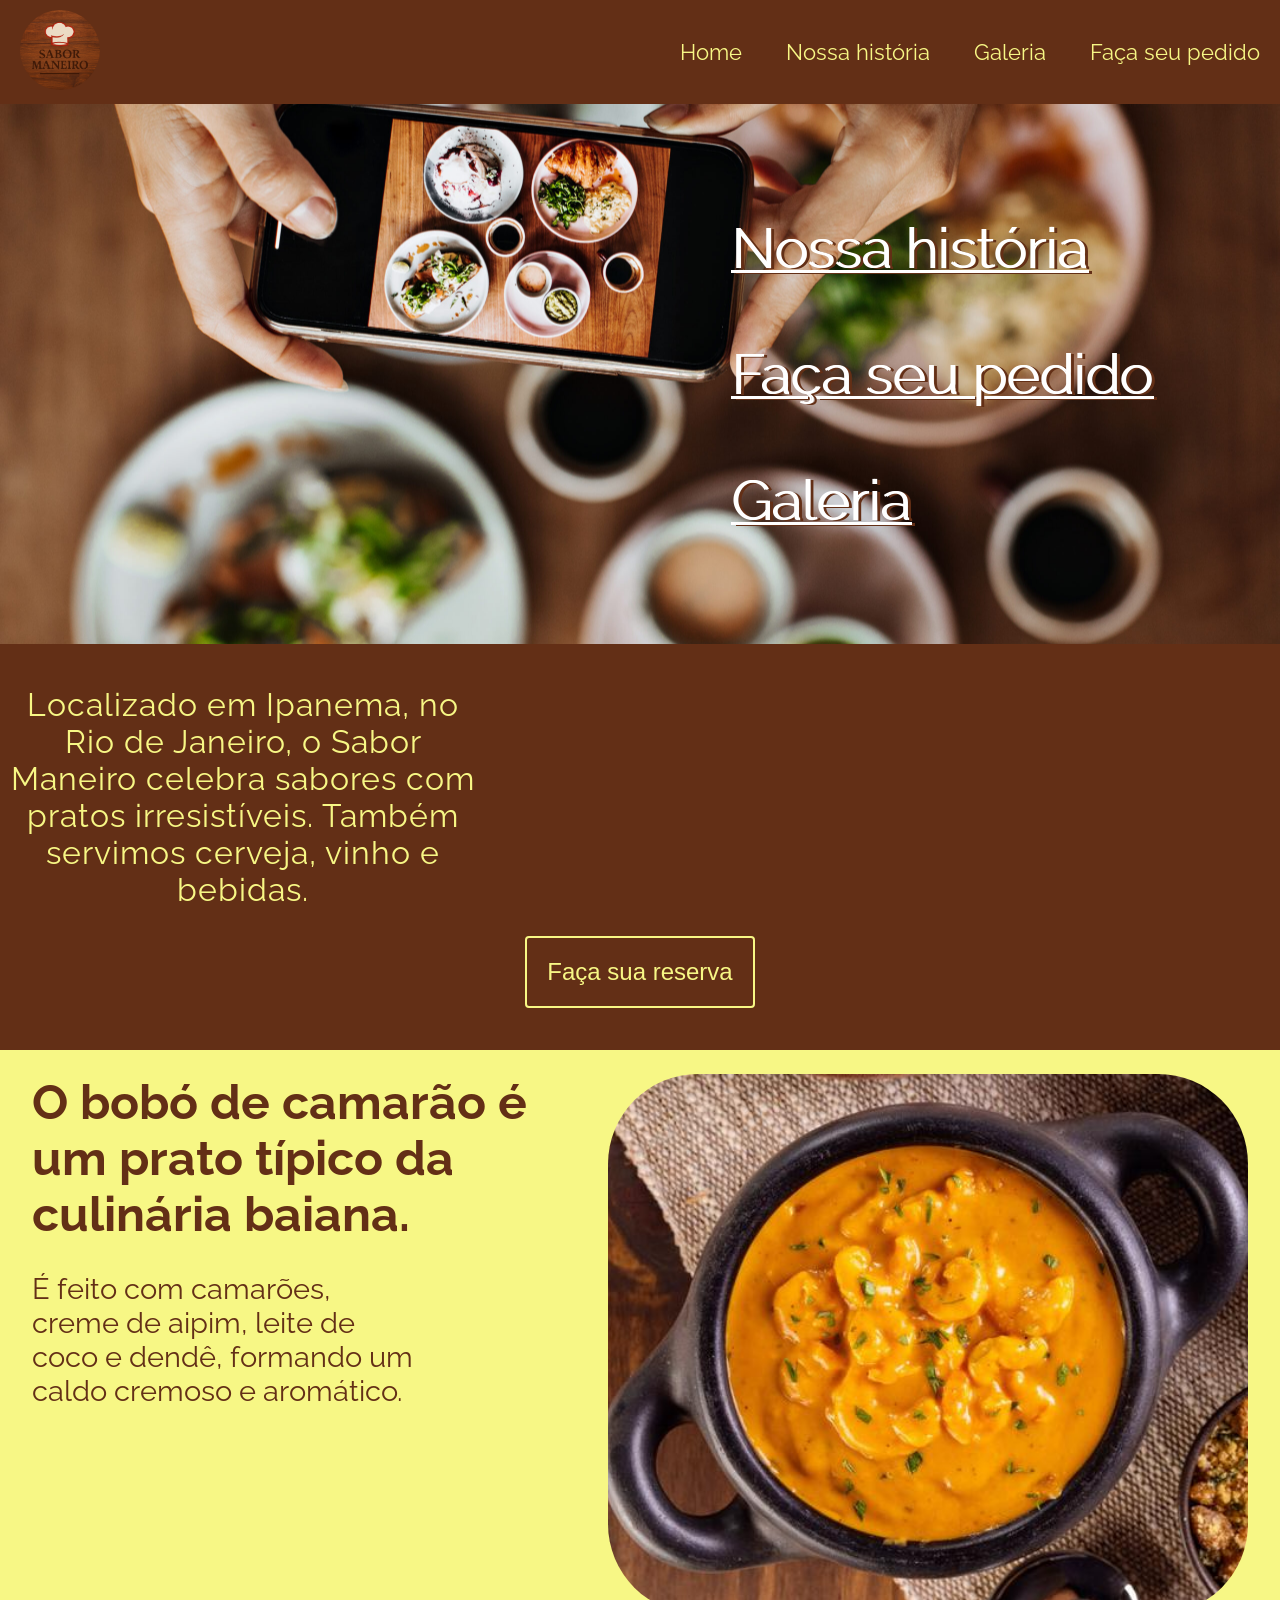
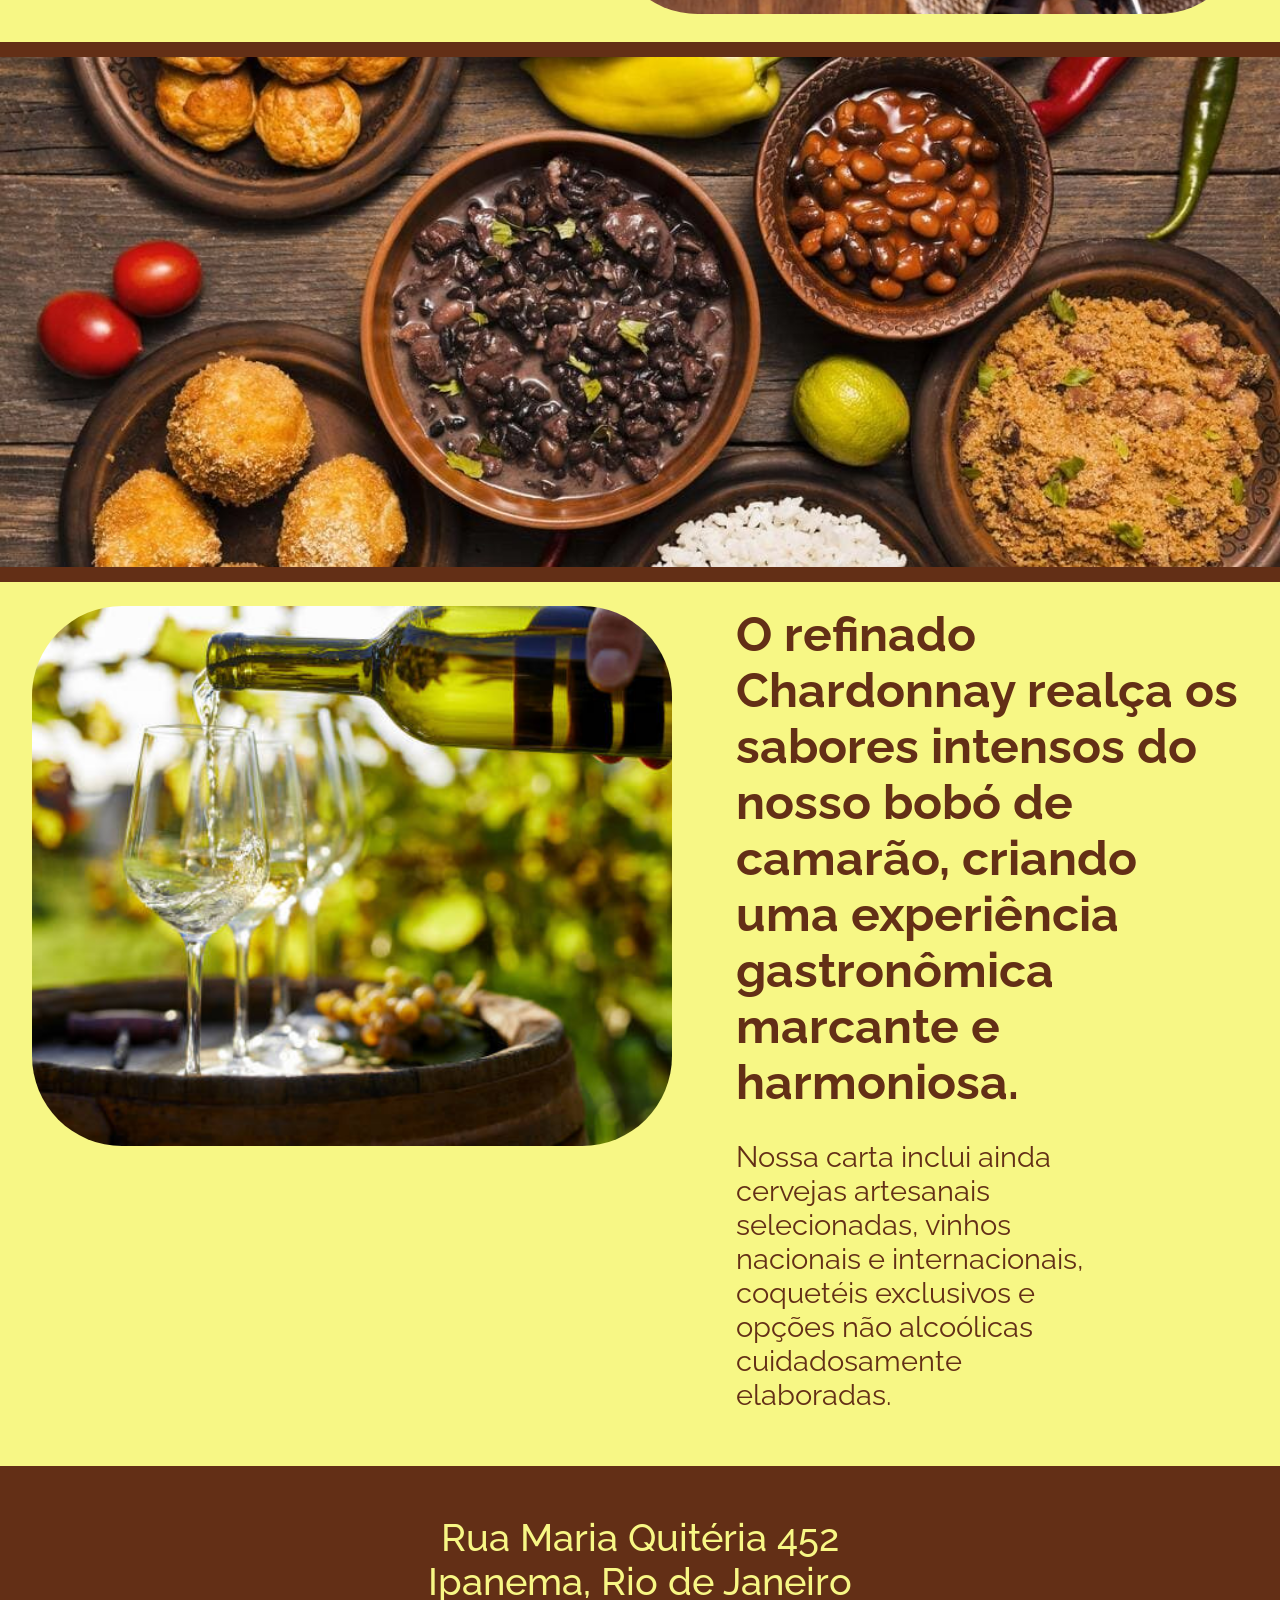
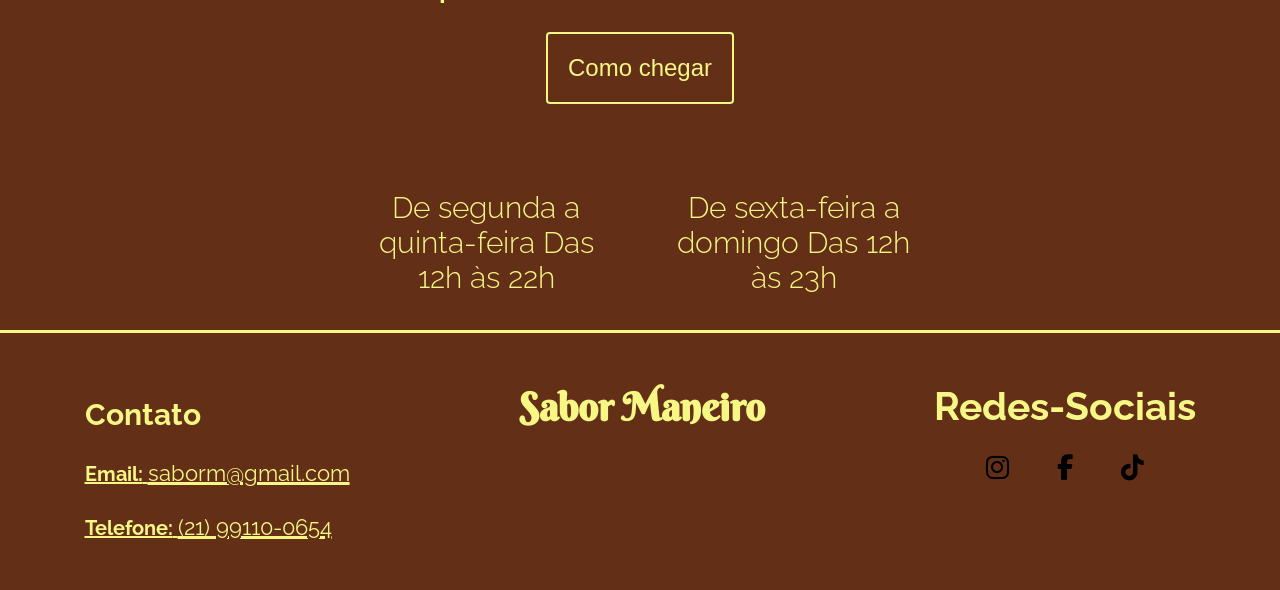
<file: index.html>
<!DOCTYPE html>
<html lang="pt-br">
  <head>
    <meta charset="UTF-8" />
    <!-- <link rel="stylesheet" href="css/style.css"> -->
    <link rel="stylesheet" href="css/home.css" />
    <link
      rel="stylesheet"
      href="https://cdnjs.cloudflare.com/ajax/libs/font-awesome/6.7.2/css/all.min.css"
      integrity="sha512-Evv84Mr4kqVGRNSgIGL/F/aIDqQb7xQ2vcrdIwxfjThSH8CSR7PBEakCr51Ck+w+/U6swU2Im1vVX0SVk9ABhg=="
      crossorigin="anonymous"
      referrerpolicy="no-referrer"
    />
    <link rel="icon" href="image/header/logotipo.jpg" />
    <title>Sabor Maneiro</title>
  </head>

  <body>
    <header>
      <div class="logo">
        <img src="image/header/logotipo.jpg" alt="Logo do Restaurante" />
      </div>
      <nav class="menu">
        <ul>
          <li><a href="index.html">Home</a></li>

          <li><a href="history.html">Nossa história</a></li>

          <li><a href="galeria.html">Galeria</a></li>

          <li class="menu_pedido"><a href="order.html">Faça seu pedido</a></li>
        </ul>
      </nav>
    </header>

    <main>
      <section class="central">
        <div class="img-main">
          <img src="image/main/main.jpg" alt="Imagem banner" />

          <nav class="link-hero">
            <ul>
              <li><a href="history.html">Nossa história</a></li>

              <li><a href="order.html">Faça seu pedido</a></li>

              <li><a href="galeria.html">Galeria</a></li>
            </ul>
          </nav>
        </div>
      </section>
      <section class="local">
        <h3>
          Localizado em Ipanema, no Rio de Janeiro, o Sabor Maneiro celebra
          sabores com pratos irresistíveis. Também servimos cerveja, vinho e
          bebidas.
        </h3>

        <a href="reservar.html">
          <button class="local-button">Faça sua reserva</button>
        </a>
      </section>
      <section class="central-ilustre-bebidas">
        <div class="central-ilustre-bebidas-texto">
          <h2>O bobó de camarão é um prato típico da culinária baiana.</h2>

          <p>
            É feito com camarões, creme de aipim, leite de coco e dendê,
            formando um caldo cremoso e aromático.
          </p>
        </div>

        <div class="central-ilustre-bebidas-imagem">
          <img src="image/ilustre/bob_de_camarao.jpg" alt="Bobó de camarão" />
        </div>
      </section>
      <section class="central-ilustre-banner">
        <img src="image/ilustre/culinária.jpg" alt="Imagem de comidas" />
      </section>

      <section class="central-ilustre-bebidas">
        <div class="central-ilustre-bebidas-imagem">
          <img src="image/ilustre/Vinho-chardonnay.jpg" alt="Imagem de vinho" />
        </div>
        <div class="central-ilustre-bebidas-texto">
          <h2>
            O refinado Chardonnay realça os sabores intensos do nosso bobó de
            camarão, criando uma experiência gastronômica marcante e harmoniosa.
          </h2>
          <p>
            Nossa carta inclui ainda cervejas artesanais selecionadas, vinhos
            nacionais e internacionais, coquetéis exclusivos e opções não
            alcoólicas cuidadosamente elaboradas.
          </p>
        </div>
      </section>

      <section class="central-ilustre-lugar">
        <div class="central-ilustre-lugar-texto">
          <h2>Rua Maria Quitéria 452</h2>
          <h2>Ipanema, Rio de Janeiro</h2>
          <a href="contato.html">
            <button class="local-button">
              <a
                href="https://maps.app.goo.gl/eCjmw8xhri2Y3ZXL6"
                target="_blank"
                >Como chegar</a
              >
            </button>
          </a>
        </div>

        <div class="central-ilustre-funcionamento">
          <h3>De segunda a quinta-feira Das 12h às 22h</h3>
          <h3>De sexta-feira a domingo Das 12h às 23h</h3>
        </div>
      </section>
    </main>

    <footer>
      <section class="footer-contact">
        <div class="contact">
          <h2>Contato</h2>
          <p>
            <strong>Email:</strong>
            <a href="mailto:saborm@gmail.com">saborm@gmail.com</a>
          </p>
          <p>
            <strong>Telefone:</strong>
            <a href="tel:+55(21)99110-0654">(21) 99110-0654</a>
          </p>
        </div>
      </section>
      <section class="name">
        <h2>Sabor Maneiro</h2>
      </section>
      <section class="social-midia">
        <h2>Redes-Sociais</h2>
        <nav class="links-rodape">
          <ul>
            <li>
              <a href="https://www.instagram.com" target="_blank">
                <i class="fa-brands fa-instagram"></i
              ></a>
            </li>

            <li>
              <a href="https://facebook.com" target="_blank">
                <i class="fa-brands fa-facebook-f"></i>
              </a>
            </li>

            <li>
              <a
                href="https://www.tiktok.com/upload?lang=pt-BR"
                target="_blank"
              >
                <i class="fa-brands fa-tiktok"></i>
              </a>
            </li>
          </ul>
        </nav>
      </section>
    </footer>
  </body>
</html>
</file>
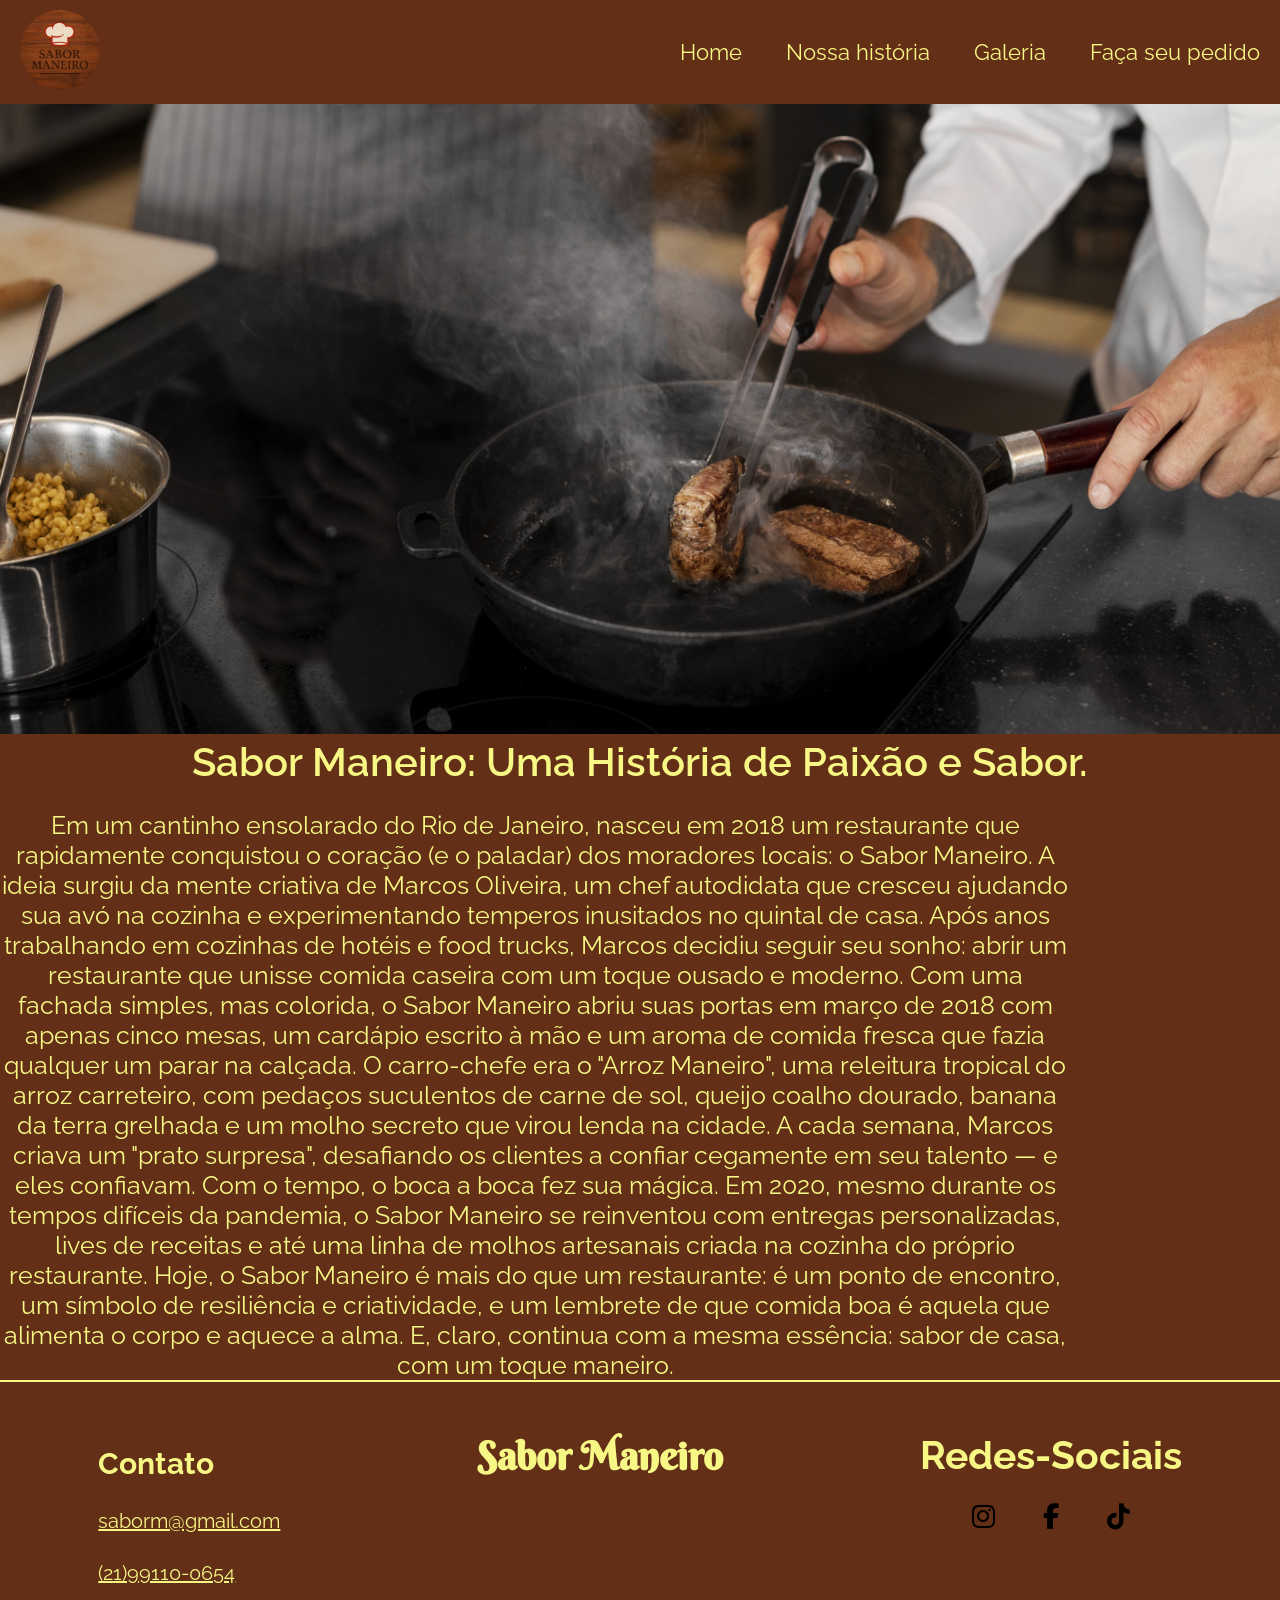
<file: history.html>
<!DOCTYPE html>
<html lang="pt-br">
  <head>
    <meta charset="UTF-8" />
    <link rel="stylesheet" href="css/history.css" />
    
    <link
      rel="stylesheet"
      href="https://cdnjs.cloudflare.com/ajax/libs/font-awesome/6.7.2/css/all.min.css"
      integrity="sha512-Evv84Mr4kqVGRNSgIGL/F/aIDqQb7xQ2vcrdIwxfjThSH8CSR7PBEakCr51Ck+w+/U6swU2Im1vVX0SVk9ABhg=="
      crossorigin="anonymous"
      referrerpolicy="no-referrer"
    />
    <link rel="icon" href="image/header/logotipo.jpg" />
    <title>Sabor Maneiro</title>
  </head>

  <body>
    <header>
      <div class="logo">
        <img src="image/header/logotipo.jpg" alt="Logo do Restaurante" />
      </div>
      <nav class="menu">
        <ul>
          <li><a href="index.html">Home</a></li>

          <li><a href="history.html">Nossa história</a></li>

          <li><a href="index.html">Galeria</a></li>

          <li class="menu_pedido"><a href="index.html">Faça seu pedido</a></li>
        </ul>
      </nav>
    </header>

    <main>
      <div class="central-history">
        <img
          src="image/main/chef-working1.jpg"
          class="img-fluid"
          alt="Imagens de chefes de cozinha"
        />
      </div>
      <section class="text-history">
        <h1>Sabor Maneiro: Uma História de Paixão e Sabor.</h1>
        <p>
          Em um cantinho ensolarado do Rio de Janeiro, nasceu em 2018 um
          restaurante que rapidamente conquistou o coração (e o paladar) dos
          moradores locais: o Sabor Maneiro. A ideia surgiu da mente criativa de
          Marcos Oliveira, um chef autodidata que cresceu ajudando sua avó na
          cozinha e experimentando temperos inusitados no quintal de casa. Após
          anos trabalhando em cozinhas de hotéis e food trucks, Marcos decidiu
          seguir seu sonho: abrir um restaurante que unisse comida caseira com
          um toque ousado e moderno. Com uma fachada simples, mas colorida, o
          Sabor Maneiro abriu suas portas em março de 2018 com apenas cinco
          mesas, um cardápio escrito à mão e um aroma de comida fresca que fazia
          qualquer um parar na calçada. O carro-chefe era o "Arroz Maneiro", uma
          releitura tropical do arroz carreteiro, com pedaços suculentos de
          carne de sol, queijo coalho dourado, banana da terra grelhada e um
          molho secreto que virou lenda na cidade. A cada semana, Marcos criava
          um "prato surpresa", desafiando os clientes a confiar cegamente em seu
          talento — e eles confiavam. Com o tempo, o boca a boca fez sua mágica.
          Em 2020, mesmo durante os tempos difíceis da pandemia, o Sabor Maneiro
          se reinventou com entregas personalizadas, lives de receitas e até uma
          linha de molhos artesanais criada na cozinha do próprio restaurante.
          Hoje, o Sabor Maneiro é mais do que um restaurante: é um ponto de
          encontro, um símbolo de resiliência e criatividade, e um lembrete de
          que comida boa é aquela que alimenta o corpo e aquece a alma. E,
          claro, continua com a mesma essência: sabor de casa, com um toque
          maneiro.
        </p>
      </section>
    </main>
    <footer>
        <section class="footer-contact">
            <div class="contact">
                <h2>Contato</h2>
                <p>saborm@gmail.com</p>
                <p>(21)99110-0654</p>
            </div>
        </section>
        <section class="name">
                <h2>Sabor Maneiro</h2>
        </section>
        <section class="social-midia">
            <h2>Redes-Sociais</h2>
            <nav class="links-rodape">
                <ul>
                    <li>
                        <a href="https://www.instagram.com" target="_blank"> <i class="fa-brands fa-instagram"></i></a>
                    </li>


                    <li>
                        <a href="https://facebook.com" target="_blank"> <i class="fa-brands fa-facebook-f"></i> </a>
                    </li>


                    <li>
                        <a href="https://www.tiktok.com/upload?lang=pt-BR" target="_blank"> <i
                                class="fa-brands fa-tiktok"></i>
                        </a>
                    </li>
                </ul>
            </nav>
        </section>
    </footer>

</body>

</html>
</file>
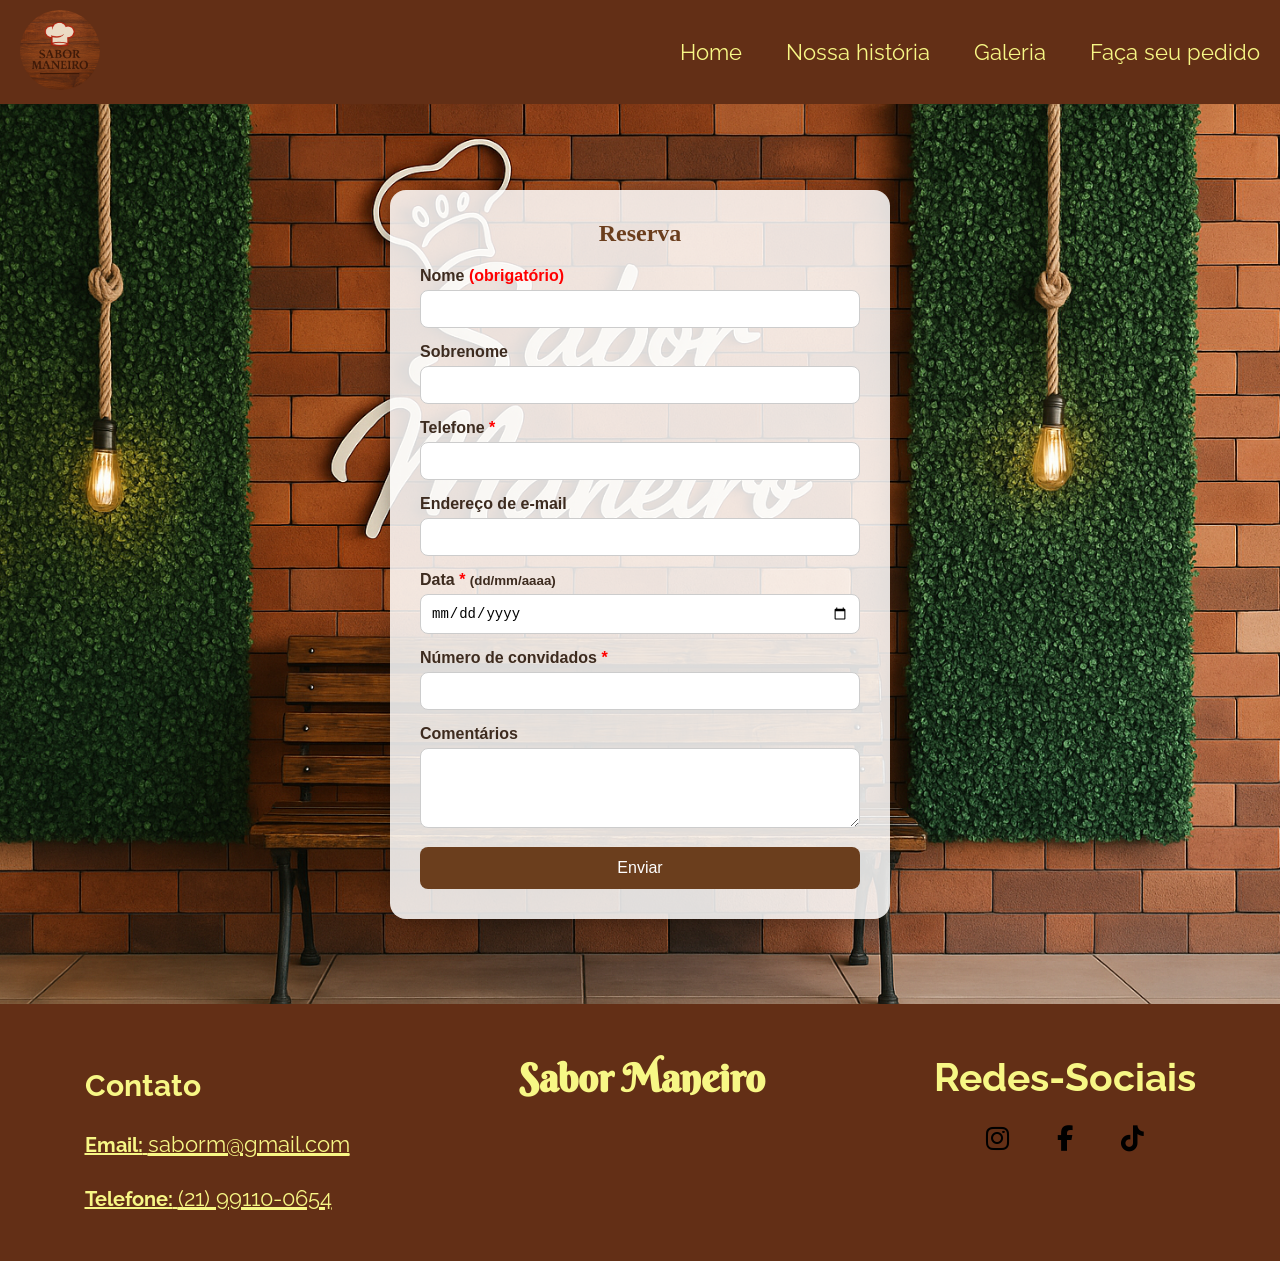
<file: reservar.html>
<!DOCTYPE html>
<html lang="pt-br">
  <head>
    <meta charset="UTF-8" />
    <link rel="stylesheet" href="css/reservar.css" />

    <link
      rel="stylesheet"
      href="https://cdnjs.cloudflare.com/ajax/libs/font-awesome/6.7.2/css/all.min.css"
      integrity="sha512-Evv84Mr4kqVGRNSgIGL/F/aIDqQb7xQ2vcrdIwxfjThSH8CSR7PBEakCr51Ck+w+/U6swU2Im1vVX0SVk9ABhg=="
      crossorigin="anonymous"
      referrerpolicy="no-referrer"
    />
    <link rel="icon" href="image/header/logotipo.jpg" />
    <title>Sabor Maneiro</title>
  </head>

  <body>
    <header>
      <div class="logo">
        <img src="image/header/logotipo.jpg" alt="Logo do Restaurante" />
      </div>
      <nav class="menu">
        <ul>
          <li><a href="index.html">Home</a></li>

          <li><a href="history.html">Nossa história</a></li>

          <li><a href="galeria.html">Galeria</a></li>

          <li class="menu_pedido"><a href="order.html">Faça seu pedido</a></li>
        </ul>
      </nav>
    </header>

    <main>
      <div class="form-container">
        <h2>Reserva</h2>
        <form>
          <div class="form-group">
            <label for="nome"
              >Nome <span style="color: red">(obrigatório)</span></label
            >
            <input type="text" id="nome" name="nome" required />
          </div>
          <div class="form-group">
            <label for="sobrenome">Sobrenome</label>
            <input type="text" id="sobrenome" name="sobrenome" />
          </div>
          <div class="form-group">
            <label for="telefone"
              >Telefone <span style="color: red">*</span></label
            >
            <input type="tel" id="telefone" name="telefone" required />
          </div>
          <div class="form-group">
            <label for="email">Endereço de e-mail</label>
            <input type="email" id="email" name="email" />
          </div>
          <div class="form-group">
            <label for="data"
              >Data <span style="color: red">*</span>
              <small>(dd/mm/aaaa)</small></label
            >
            <input type="date" id="data" name="data" required />
          </div>
          <div class="form-group">
            <label for="convidados"
              >Número de convidados <span style="color: red">*</span></label
            >
            <input
              type="number"
              id="convidados"
              name="convidados"
              min="1"
              required
            />
          </div>
          <div class="form-group">
            <label for="comentarios">Comentários</label>
            <textarea id="comentarios" name="comentarios"></textarea>
          </div>
          <button type="submit">Enviar</button>
        </form>
      </div>
    </main>
    <footer>
      <section class="footer-contact">
        <div class="contact">
          <h2>Contato</h2>
          <p>
            <strong>Email:</strong>
            <a href="mailto:saborm@gmail.com">saborm@gmail.com</a>
          </p>
          <p>
            <strong>Telefone:</strong>
            <a href="tel:+55(21)99110-0654">(21) 99110-0654</a>
          </p>
        </div>
      </section>
      <section class="name">
        <h2>Sabor Maneiro</h2>
      </section>
      <section class="social-midia">
        <h2>Redes-Sociais</h2>
        <nav class="links-rodape">
          <ul>
            <li>
              <a href="https://www.instagram.com" target="_blank">
                <i class="fa-brands fa-instagram"></i
              ></a>
            </li>

            <li>
              <a href="https://facebook.com" target="_blank">
                <i class="fa-brands fa-facebook-f"></i>
              </a>
            </li>

            <li>
              <a
                href="https://www.tiktok.com/upload?lang=pt-BR"
                target="_blank"
              >
                <i class="fa-brands fa-tiktok"></i>
              </a>
            </li>
          </ul>
        </nav>
      </section>
    </footer>
  </body>
</html>
</file>
<file: css/style.css>
@import url("https://fonts.googleapis.com/css2?family=Berkshire+Swash&family=Raleway:ital,wght@0,100..900;1,100..900&display=swap");
* {
  box-sizing: border-box;
  margin: 0;
  padding: 0;
}
header {
  font-family: "Raleway", sans-serif;
  display: flex;
  background-color: #632f16;
  justify-content: space-between;
  align-items: center;
  padding: 10px 20px;
  height: auto;

  .logo img {
    height: 80px;
    width: auto;
    border-radius: 40px;
  }
  .menu {
    display: flex;
    text-align: right;
    ul li:nth-last-child(1) {
      padding-right: 0px;
    }
    ul li {
      text-decoration: none;
      display: inline;
      padding: 20px;

      a {
        text-decoration: none;
        font-size: 22px;
        color: #f7f785;
      }
    }
  }
}

body {
  font-family: "Raleway", sans-serif;
}

footer {
  background-color: #632f16;
  display: flex;
  justify-content: space-around;
  color: #f7f785;
  padding: 50px 0px;

  .footer-contact {
    margin-top: 2px;
    .contact h2 {
      font-size: 30px;
      padding-top: 12px;
    }
    .contact p {
      font-size: 20px;
      padding-top: 28px;
      text-decoration: underline;
    }
  }
  .footer-contact a{
    color: #f7f785;
    font-size: 22px;
  }
  .name {
    font-size: 26px;
    font-family: "Berkshire Swash", serif !important;
  }
  .social-midia {
    font-size: 26px;
    ul {
      display: flex;
      justify-content: center;
      padding: 0;
      margin: 0;
    }
    ul li {
      display: inline;
      list-style-type: none;
      align-items: center;
      a {
        text-decoration: none;
        display: inline-block;
        padding: 24px;
        color: black;
        transition: transform 1s ease, color 0.3s ease, rotate 1s ease;
      }
      a:hover {
        transform: rotate(360deg); /* Rotaciona o ícone ao passar o mouse */
        color:inherit
      }
    }
  }
}
</file>
<file: css/home.css>
@import url(style.css);

main{
    .central img{
        width: 100%;
        height: 60vh;
        object-fit: cover;
    }
}
nav.link-hero {
    position: absolute;
    z-index: 99;
    margin-right: 10vw;
    height: auto;
    transition: background-color 0.5 ease;
    cursor: pointer;
    ul{
        
        list-style-type: none;
        li{
            padding: 30px 0 ;
        }
        a{
            text-decoration: none;
            color: white;
            font-size: 3.5rem;
            text-shadow: 2px 0 #fff, 5px 1px   #632f16;
            text-decoration: underline;
            text-decoration-thickness: 3px ;
            font-weight: 300;
            
            
            
        }
        a:hover{
            color: #632f16;
        }
    }
}
.img-main{
    position: relative;
    display: flex;
    align-items: center;
    justify-content: end;
}

.local{
    text-align: center;
    align-items: center;
    justify-items: center;
    flex-wrap: wrap;
    padding: 3.3vmax 0;
    background-color: #632f16;
}
.local h3{
   width: 38vw; 
   letter-spacing: 1px;
   font-weight: 400;
   font-size: 32px;
   color: #f7f785;
}
.local .local-button{
background-color: transparent;
color: #f7f785;
margin-top: 28px;
border: 2px solid #f7f785;          
  border-radius: 4px;               
  padding: 20px 20px;               
  font-size: 24px;
  cursor: pointer;
  transition: background-color 0.6s, color 0.3s;
}

.local-button:hover {
  background-color: #f7f785; 
  color: #632f16;
}


.central-ilustre-banner{
    background-color: #f7f785;
    height: 60vh;
    border-top:  15px  solid #632f16;
    border-bottom:  15px  solid #632f16;
    img{
        width: 100%;
        height: 100%;
        object-fit: cover;
        
    }
}
.central-ilustre-bebidas{
    display: flex;
    text-align: start;
    justify-content: space-around;
    background-color: #f7f785;
    padding: 24px 0;
   
    
    .central-ilustre-bebidas-texto{
        
        
        justify-content: center;
        flex-direction: column;
        color: #632f16;
        
        h2{

            width: 40vw;
            font-size: 3rem;
            
           
        }
        p{
            width: 30VW;
            font-size: 1.8rem;
            padding: 30px 0;
        }
        a{
            color: #632f16;
            font-size: 20px;
        }
    }
    .central-ilustre-bebidas-imagem img{
        width: 50vw;
        height: 60vh;
       border-radius: 90px;
        object-fit: cover;
        

    }
}
.central-ilustre-lugar{
    background-color: #632f16;
    display: flex;
    text-align: center;
    justify-content: center;
    flex-direction: column;

}
.central-ilustre-lugar-texto{
    font-size: 25px;
    padding: 50px 100px;
    color: #f7f785;
    h2{
        font-weight: 500;
    }
    .local-button{
        background-color: transparent;
        color: #f7f785;
        margin-top: 28px;
        border: 2px solid #f7f785;          
          border-radius: 4px;               
          padding: 20px 20px;               
          font-size: 24px;
          cursor: pointer;
          transition: background-color 0.6s, color 0.3s;
          a{
            text-decoration: none;
            color: #f7f785;
          }
        }
        
        .local-button:hover {
          background-color: #f7f785;
          a{
            color: #632f16;
          }
        }
}
.central-ilustre-funcionamento{
    display: flex;
    
    justify-content: center;
    padding: 10px;
    color: #f7f785;
    border-bottom: 3px solid #f7f785;

    h3{
        width: 24vw;
        padding: 2%;
        font-size: 30px;
        font-weight: 300;

    }

}
</file>
<file: css/history.css>
@import url(style.css);

main{
    border-bottom: 2px solid #f7f785;
    background-color: #632f16;
    color: #f7f785;
    .central-history img{
        width: 100%;
        height: 70vh;
        object-fit: cover; 
    }
    
}

.text-history{
    justify-items: center;
    text-align: center;
    
    
}

.text-history h1{
    font-size: 40px;
    font-weight: 600;
}

.text-history p{
    width: 1070px;
    padding-top: 25px;
    font-size: 25px;

}
</file>
<file: css/reservar.css>
@import url(style.css);
main {
  background-image: url(../image/main/sabor-maneiro.jpg);
  /* background-repeat: no-repeat;
  background-size: contain;
  background-position: center;
  width: 100%;
  height: 70vw;
  display: flex;
  justify-content: center;
  text-align: center; */
  margin: 0;
  font-family: 'Open Sans', sans-serif;
  background-size: cover;
  background-position: center;
  display: flex;
  justify-content: center;
  align-items: center;
  min-height: 100vh;
}


.form-container {
    
    background: rgba(255, 255, 255, 0.85);
    padding: 30px;
    border-radius: 16px;
    box-shadow: 0 4px 20px rgba(0, 0, 0, 0.3);
    max-width: 500px;
    width: 100%;
}

.form-container h2 {
    font-family: "Pacifico", cursive;
    color: #6b3e1d;
    text-align: center;
    margin-bottom: 20px;
}

.form-group {
    margin-bottom: 15px;
}

label {
    display: block;
    margin-bottom: 5px;
    color: #3d2b1f;
    font-weight: bold;
}

input,textarea,select {
    width: 100%;
    padding: 10px;
    border: 1px solid #ccc;
    border-radius: 8px;
    font-size: 14px;
    box-sizing: border-box;
}

textarea {
    resize: vertical;
    min-height: 80px;
}

button {
    background-color: #6b3e1d;
    color: #fff;
    padding: 12px 20px;
    border: none;
    border-radius: 8px;
    font-size: 16px;
    cursor: pointer;
    width: 100%;
    transition: background-color 0.3s ease;
}

button:hover {
    background-color: #a05c2a;
}
</file>
